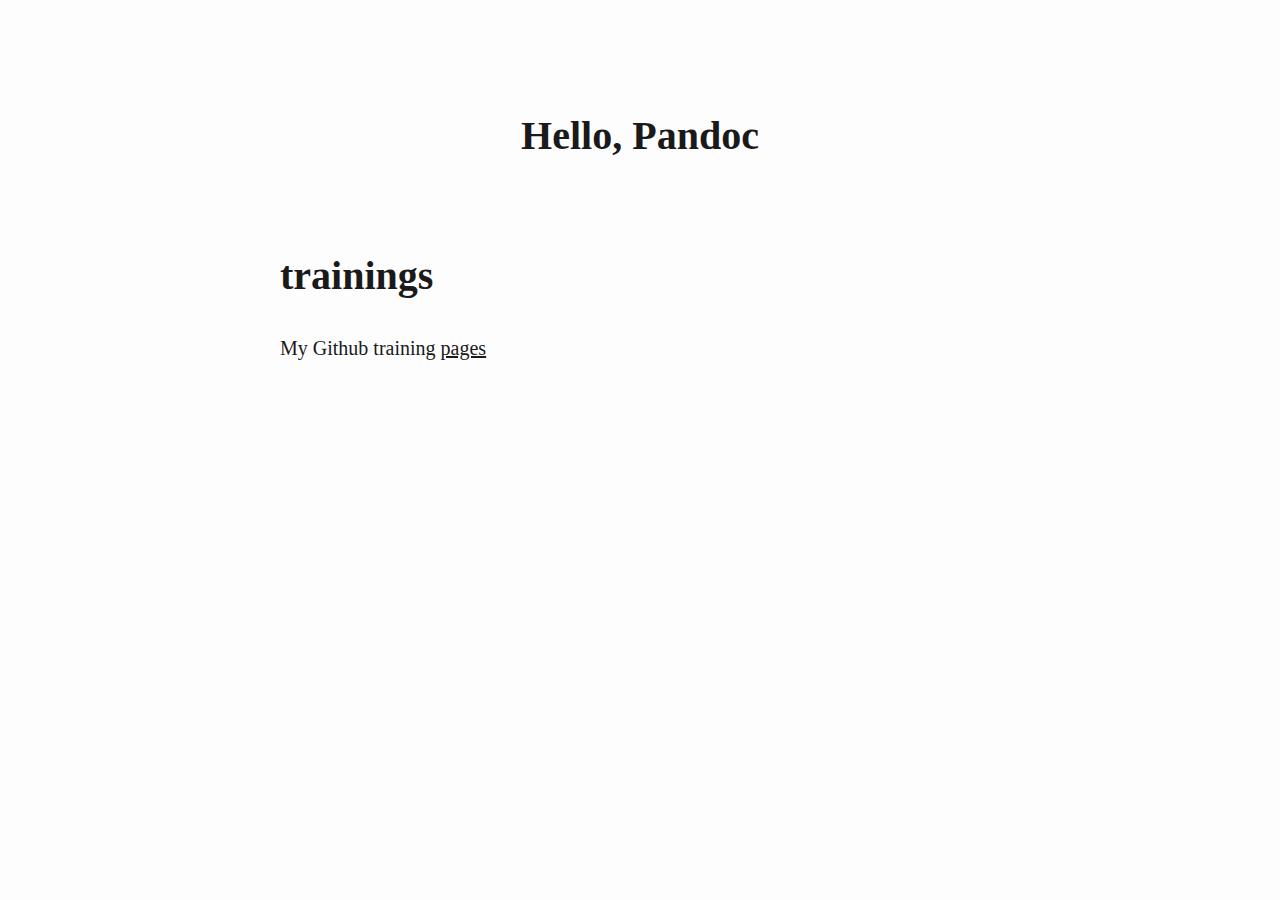
<file: index.html>
<!DOCTYPE html>
<html xmlns="http://www.w3.org/1999/xhtml" lang="" xml:lang="">
<head>
  <meta charset="utf-8" />
  <meta name="generator" content="pandoc" />
  <meta name="viewport" content="width=device-width, initial-scale=1.0, user-scalable=yes" />
  <title>Hello, Pandoc</title>
  <style>
    html {
      line-height: 1.5;
      font-family: Georgia, serif;
      font-size: 20px;
      color: #1a1a1a;
      background-color: #fdfdfd;
    }
    body {
      margin: 0 auto;
      max-width: 36em;
      padding-left: 50px;
      padding-right: 50px;
      padding-top: 50px;
      padding-bottom: 50px;
      hyphens: auto;
      word-wrap: break-word;
      text-rendering: optimizeLegibility;
      font-kerning: normal;
    }
    @media (max-width: 600px) {
      body {
        font-size: 0.9em;
        padding: 1em;
      }
    }
    @media print {
      body {
        background-color: transparent;
        color: black;
        font-size: 12pt;
      }
      p, h2, h3 {
        orphans: 3;
        widows: 3;
      }
      h2, h3, h4 {
        page-break-after: avoid;
      }
    }
    p {
      margin: 1em 0;
    }
    a {
      color: #1a1a1a;
    }
    a:visited {
      color: #1a1a1a;
    }
    img {
      max-width: 100%;
    }
    h1, h2, h3, h4, h5, h6 {
      margin-top: 1.4em;
    }
    h5, h6 {
      font-size: 1em;
      font-style: italic;
    }
    h6 {
      font-weight: normal;
    }
    ol, ul {
      padding-left: 1.7em;
      margin-top: 1em;
    }
    li > ol, li > ul {
      margin-top: 0;
    }
    blockquote {
      margin: 1em 0 1em 1.7em;
      padding-left: 1em;
      border-left: 2px solid #e6e6e6;
      color: #606060;
    }
    code {
      font-family: Menlo, Monaco, 'Lucida Console', Consolas, monospace;
      font-size: 85%;
      margin: 0;
    }
    pre {
      margin: 1em 0;
      overflow: auto;
    }
    pre code {
      padding: 0;
      overflow: visible;
    }
    .sourceCode {
     background-color: transparent;
     overflow: visible;
    }
    hr {
      background-color: #1a1a1a;
      border: none;
      height: 1px;
      margin: 1em 0;
    }
    table {
      margin: 1em 0;
      border-collapse: collapse;
      width: 100%;
      overflow-x: auto;
      display: block;
      font-variant-numeric: lining-nums tabular-nums;
    }
    table caption {
      margin-bottom: 0.75em;
    }
    tbody {
      margin-top: 0.5em;
      border-top: 1px solid #1a1a1a;
      border-bottom: 1px solid #1a1a1a;
    }
    th {
      border-top: 1px solid #1a1a1a;
      padding: 0.25em 0.5em 0.25em 0.5em;
    }
    td {
      padding: 0.125em 0.5em 0.25em 0.5em;
    }
    header {
      margin-bottom: 4em;
      text-align: center;
    }
    #TOC li {
      list-style: none;
    }
    #TOC a:not(:hover) {
      text-decoration: none;
    }
    code{white-space: pre-wrap;}
    span.smallcaps{font-variant: small-caps;}
    span.underline{text-decoration: underline;}
    div.column{display: inline-block; vertical-align: top; width: 50%;}
    div.hanging-indent{margin-left: 1.5em; text-indent: -1.5em;}
    ul.task-list{list-style: none;}
    .display.math{display: block; text-align: center; margin: 0.5rem auto;}
  </style>
  <!--[if lt IE 9]>
    <script src="//cdnjs.cloudflare.com/ajax/libs/html5shiv/3.7.3/html5shiv-printshiv.min.js"></script>
  <![endif]-->
</head>
<body>
<header id="title-block-header">
<h1 class="title">Hello, Pandoc</h1>
</header>
<h1 id="trainings">trainings</h1>
<p>My Github training <a href="https://avados.github.io/trainings/">pages</a></p>
</body>
</html>
</file>
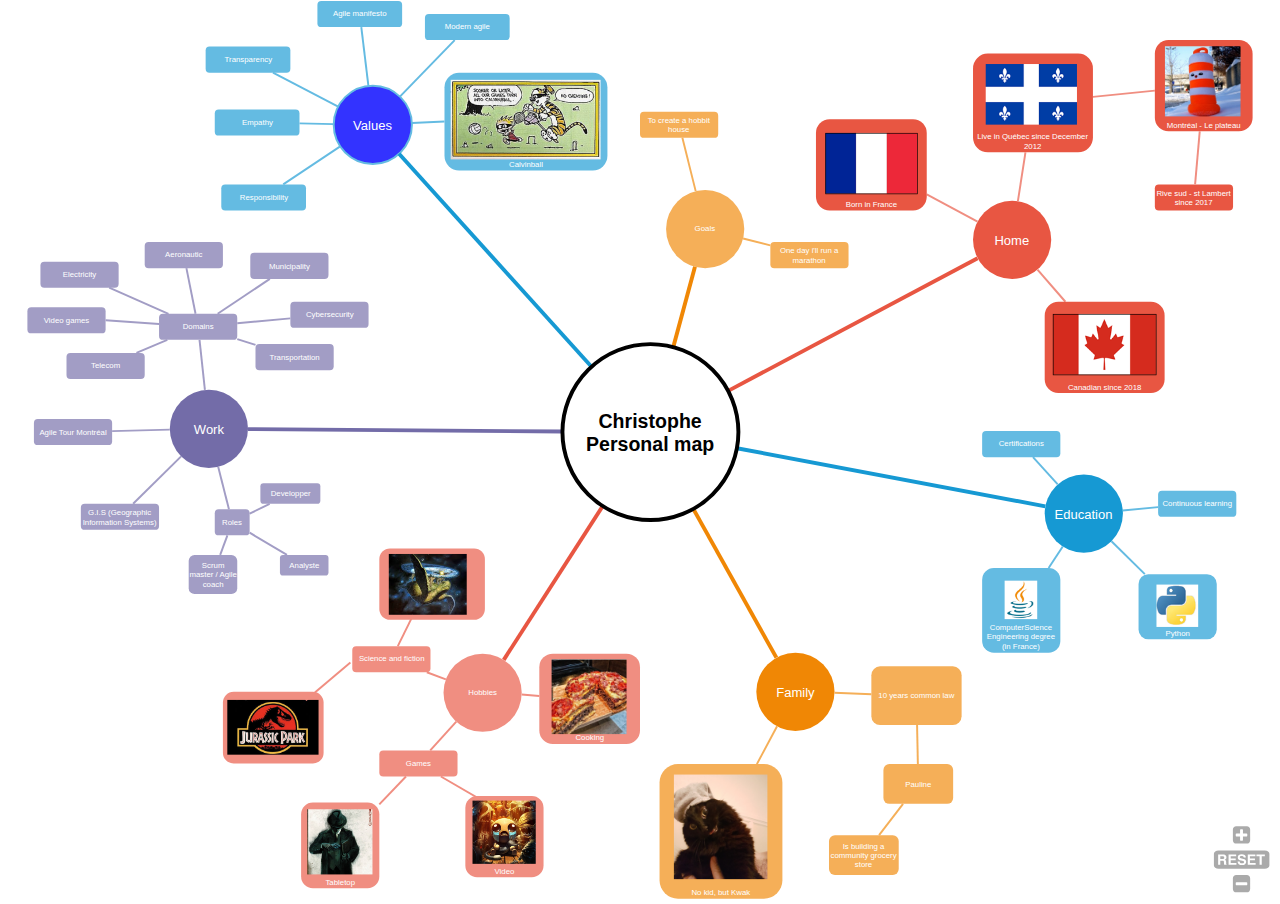
<file: personal_map.html>
<!doctype html>
<html class="no-js" lang="" >

<head>
  <meta charset="utf-8">
  <title>Story mapping</title>
  <meta name="description" content="">
   <meta
      name="viewport"
      content="width=device-width, initial-scale=1.0, maximum-scale=1.0, user-scalable=no"
    />
  <meta property="og:title" content="">
  <meta property="og:type" content="">
  <meta property="og:url" content="">
  <meta property="og:image" content="">

  <link rel="apple-touch-icon" href="icon.png">
  <!-- Place favicon.ico in the root directory -->

  <meta name="theme-color" content="#fafafa">
  <script src="js/svg-pan-zoom.min.js"></script>
  <script src="js/hammer.min.js"></script>

<style>
  html {
    /* To make use of full height of page*/
    min-height: 100%;
    height: 100%;
    margin: 0;
        overflow: hidden;
}
body {
    min-height: 100%;
    margin: 0;
  height: 100%;
      box-sizing: border-box;
}
</style>
</head>

<body >

<object style="width: 100%; height: 100%;" id='svgId' type="image/svg+xml" data="docs/media/personal_map.drawio.svg">
    <!-- Your fall back here -->
    <img src="docs/media/personal_map.drawio.svg" />
</object>

<script>
document.getElementById('svgId').addEventListener('load', function(){
  // Will get called after embed element was loaded
  svgPanZoom(document.getElementById('svgId'),{
          zoomEnabled: true,
          controlIconsEnabled: true,
          customEventsHandler: {
            // Halt all touch events
            haltEventListeners: ['touchstart', 'touchend', 'touchmove', 'touchleave', 'touchcancel']
        , init: function(options) {
            var instance = options.instance
              , initialScale = 1
              , pannedX = 0
              , pannedY = 0

            // Init Hammer
            // Listen only for pointer and touch events
            this.hammer = Hammer(options.svgElement, {
              inputClass: Hammer.SUPPORT_POINTER_EVENTS ? Hammer.PointerEventInput : Hammer.TouchInput
            })

            // Enable pinch
            this.hammer.get('pinch').set({enable: true})

            // Handle double tap
            this.hammer.on('doubletap', function(ev){
              instance.zoomIn()
            })

            // Handle pan
            this.hammer.on('panstart panmove', function(ev){
              // On pan start reset panned variables
              if (ev.type === 'panstart') {
                pannedX = 0
                pannedY = 0
              }

              // Pan only the difference
              instance.panBy({x: ev.deltaX - pannedX, y: ev.deltaY - pannedY})
              pannedX = ev.deltaX
              pannedY = ev.deltaY
            })

            // Handle pinch
            this.hammer.on('pinchstart pinchmove', function(ev){
              // On pinch start remember initial zoom
              if (ev.type === 'pinchstart') {
                initialScale = instance.getZoom()
                instance.zoomAtPoint(initialScale * ev.scale, {x: ev.center.x, y: ev.center.y})
              }

              instance.zoomAtPoint(initialScale * ev.scale, {x: ev.center.x, y: ev.center.y})
            })

            // Prevent moving the page on some devices when panning over SVG
            options.svgElement.addEventListener('touchmove', function(e){ e.preventDefault(); });
          }

            // Destroy custom events handler
          , destroy: function(){
              this.hammer.destroy()
            }
          }
        });
})
</script>

</body>

</html>
</file>
